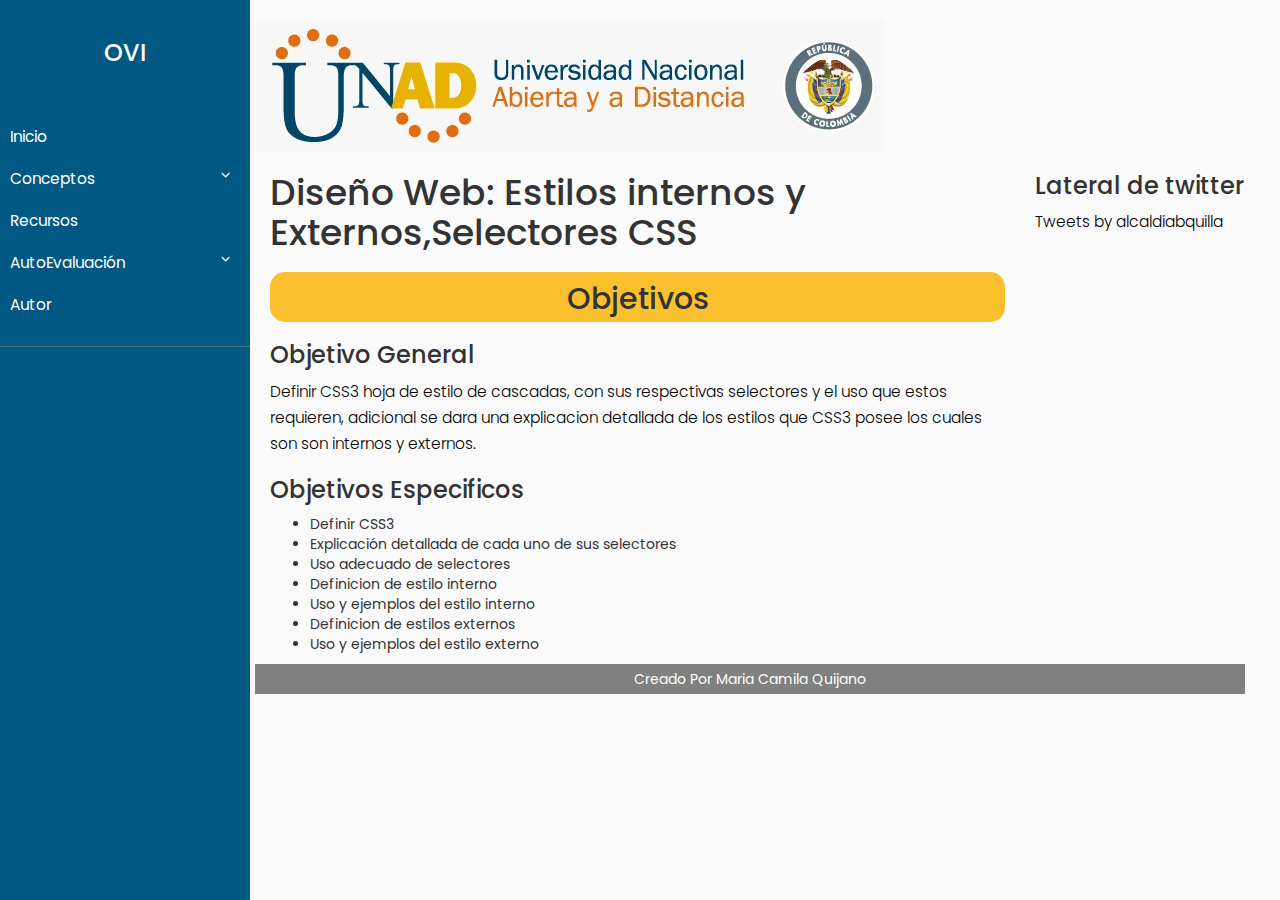
<file: Index.html>
<html>
    <head>
        <title>Index</title>
        <meta charset="UTF-8">
        <link rel="stylesheet" href="https://maxcdn.bootstrapcdn.com/bootstrap/3.3.7/css/bootstrap.min.css">
        <!-- Our Custom CSS -->
        <link rel="stylesheet" href="./css/sidebarStyle.css">
       <link rel="stylesheet" type="text/css" href="./css/style.css">       
    </head>
    <body>
        <div class="wrapper">
            <!-- Sidebar Holder -->
            <nav id="sidebar">
                <div class="sidebar-header" style="text-align: center;">
                    <h3>OVI</h3>
                </div>
                <ul class="list-unstyled components">
                    <li>
                        <a class="active" href="Index.html">Inicio</a>
                    </li>
                    <li>
                        <a href="#conceptosSubmenu" data-toggle="collapse" aria-expanded="false">Conceptos</a>
                        <ul class="collapse list-unstyled" id="conceptosSubmenu">
                            <li><a href="Conceptos1.html">CSS</a></li>
                            
                        </ul>
                    </li>
                    <li>
                        <li>
                            <a href="Recursos.html">Recursos</a>
                        </li>
                    </li>
                    <li>
                        <a href="#autoevalSubmenu" data-toggle="collapse" aria-expanded="false">AutoEvaluación</a>
                        <ul class="collapse list-unstyled" id="autoevalSubmenu">
                            <li><a href="./Autoevaluacion1.html">Auto Evaluación 1</a></li>
                            <li><a href="./Autoevaluacion2.html">Auto Evaluación 2</a></li>
                            <li><a href="./Autoevaluacion3.html">Evaluación sitio</a></li>
                        </ul>
                    </li>
                    <li>
                        <a href="Autor.html">Autor</a>
                    </li>
                   
                </ul>
            </nav>
            <div id="content">
                    <div class="row" >
                        <div class="col-12">
                            <img src="./Images/CssImages/Unad.png">
                        </div>                        
                    </div>
                    <div class="row">
                        <div class="col-lg-9">
                            <!-- begin content -->
                           <div id="Cabecera">
                            <h1 class="titulo">
                                Diseño Web: Estilos internos y Externos,Selectores CSS            
                            </h1>
                        </div>
                        <div>                    
                            <h2 class ="subtitle">Objetivos </h2>
                            <h3>Objetivo General</h3>
                            <p> Definir CSS3 hoja de estilo de cascadas, con sus respectivas selectores y el uso que estos requieren,
                                adicional se dara una explicacion detallada de  los estilos que CSS3 posee los cuales son 
                                son internos y externos.  
                            </p>
                            <h3> Objetivos Especificos</h3>
                            <ul>
                                <li>Definir CSS3 </li>
                                <li>Explicación detallada de cada uno de sus selectores </li>
                                <li>Uso adecuado de selectores</li>
                                <li>Definicion de estilo interno </li>
                                <li>Uso y ejemplos del estilo interno</li>
                                <li>Definicion de estilos externos</li>
                                <li>Uso y ejemplos del estilo externo</li>
                            </ul>
                        </div>
                        <!-- content end --> 
                        </div>
                        <div class="col-lg-3">
                            <h3>Lateral de twitter</h3>
                            <p>
                                <a class="twitter-timeline" data-height="430" href="https://twitter.com/UniversidadUNAD">Tweets by alcaldiabquilla </a> <script async src="https://platform.twitter.com/widgets.js" charset="utf-8"></script> 
                            </p>
                        </div>
                    </div>
                    <div id="footer" class="row">
                        Creado Por Maria Camila Quijano
                    </div>   
            </div>            
        </div>
    </body>
    <!-- jQuery CDN -->
    <script src="https://code.jquery.com/jquery-1.12.0.min.js"></script>
    <!-- Bootstrap Js CDN -->
    <script src="https://maxcdn.bootstrapcdn.com/bootstrap/3.3.7/js/bootstrap.min.js"></script>

</html>
</file>
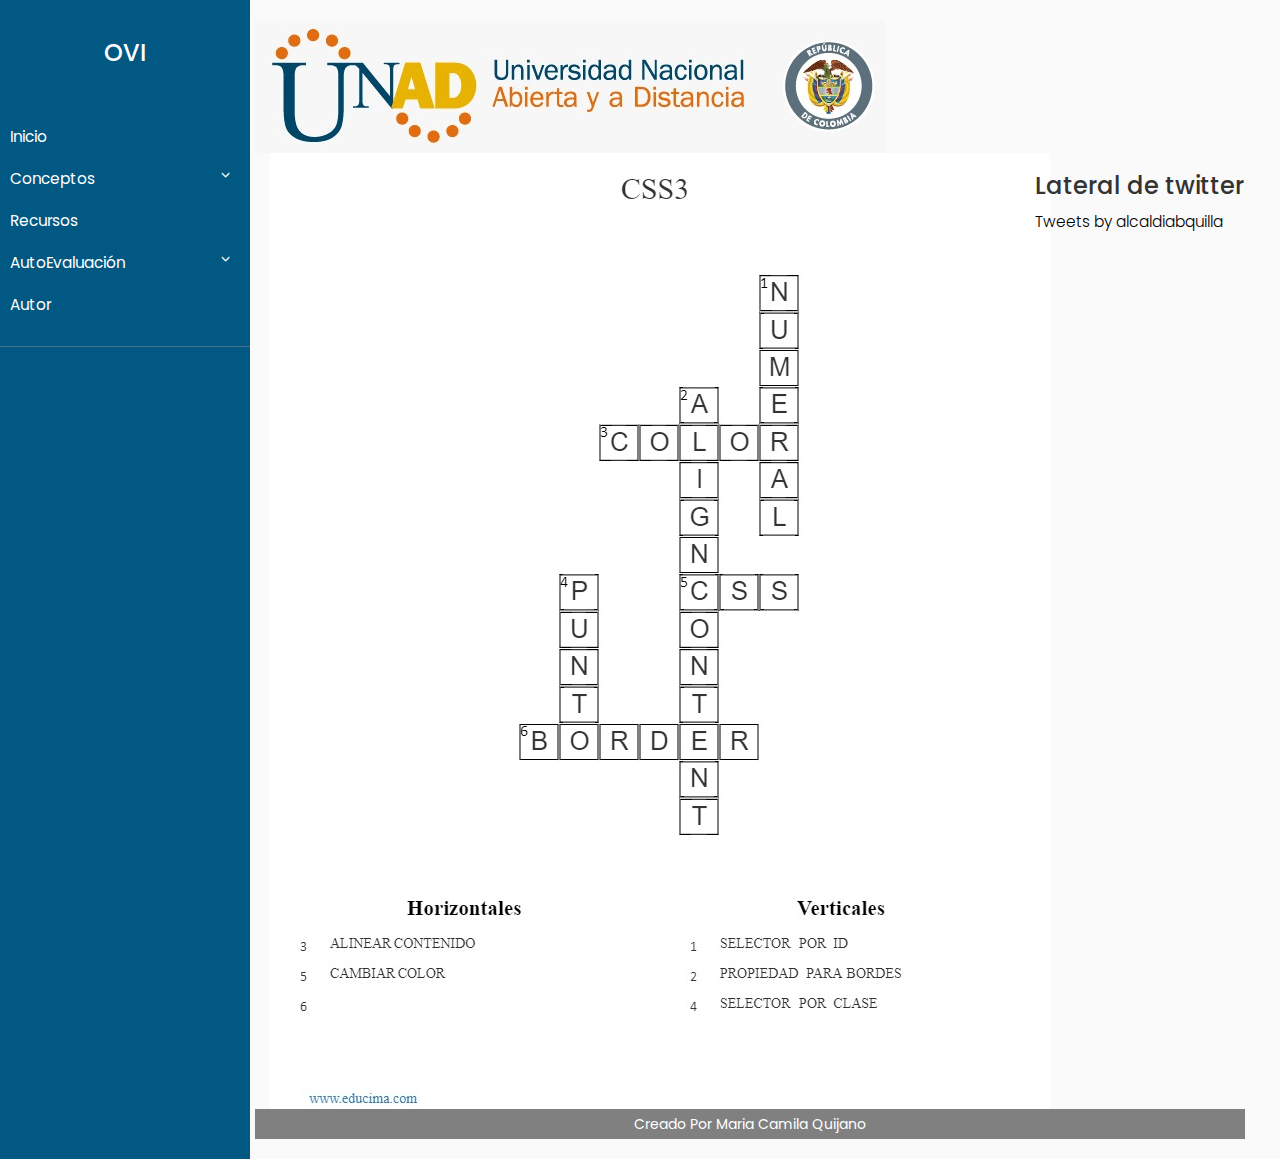
<file: Autoevaluacion1.html>
<html>
    <head>
        <title>Autoevalución 1</title>
        <meta charset="UTF-8">
        <link rel="stylesheet" href="https://maxcdn.bootstrapcdn.com/bootstrap/3.3.7/css/bootstrap.min.css">
        <!-- Our Custom CSS -->
        <link rel="stylesheet" href="./css/sidebarStyle.css">
       <link rel="stylesheet" type="text/css" href="./css/style.css">       
    </head>
    <body>
        <div class="wrapper">
            <!-- Sidebar Holder -->
            <nav id="sidebar">
                <div class="sidebar-header" style="text-align: center;">
                    <h3>OVI</h3>
                </div>
                <ul class="list-unstyled components">
                    <li>
                        <a class="active" href="Index.html">Inicio</a>
                    </li>
                    <li>
                        <a href="#conceptosSubmenu" data-toggle="collapse" aria-expanded="false">Conceptos</a>
                        <ul class="collapse list-unstyled" id="conceptosSubmenu">
                            <li><a href="Conceptos1.html">CSS</a></li>
                            
                        </ul>
                    </li>
                    <li>
                        <li>
                            <a href="Recursos.html">Recursos</a>
                        </li>
                    </li>
                    <li>
                        <a href="#autoevalSubmenu" data-toggle="collapse" aria-expanded="false">AutoEvaluación</a>
                        <ul class="collapse list-unstyled" id="autoevalSubmenu">
                            <li><a href="./Autoevaluacion1.html">Auto Evaluación 1</a></li>
                            <li><a href="./Autoevaluacion2.html">Auto Evaluación 2</a></li>
                            <li><a href="./Autoevaluacion3.html">Evaluación sitio</a></li>
                        </ul>
                    </li>
                    <li>
                        <a href="Autor.html">Autor</a>
                    </li>
                   
                </ul>
            </nav>
            <div id="content">
                    <div class="row" >
                        <div class="col-12">
                            <img src="./Images/CssImages/Unad.png">
                        </div>                        
                    </div>
                    <div class="row">
                        
                        <div class="col-lg-9">
                            <img src="./Images/CssImages/crucigrama.jpeg">
                            
                        </div>
                        <div class="col-lg-3">
                            <h3>Lateral de twitter</h3>
                            <p>
                                <a class="twitter-timeline" data-height="430" href="https://twitter.com/UniversidadUNAD">Tweets by alcaldiabquilla </a> <script async src="https://platform.twitter.com/widgets.js" charset="utf-8"></script> 
                            </p>
                        </div>
                    </div>
                    <div id="footer" class="row">
                        Creado Por Maria Camila Quijano
                    </div>   
            </div>            
        </div>
    </body>
    <!-- jQuery CDN -->
    <script src="https://code.jquery.com/jquery-1.12.0.min.js"></script>
    <!-- Bootstrap Js CDN -->
    <script src="https://maxcdn.bootstrapcdn.com/bootstrap/3.3.7/js/bootstrap.min.js"></script>

</html>
</file>
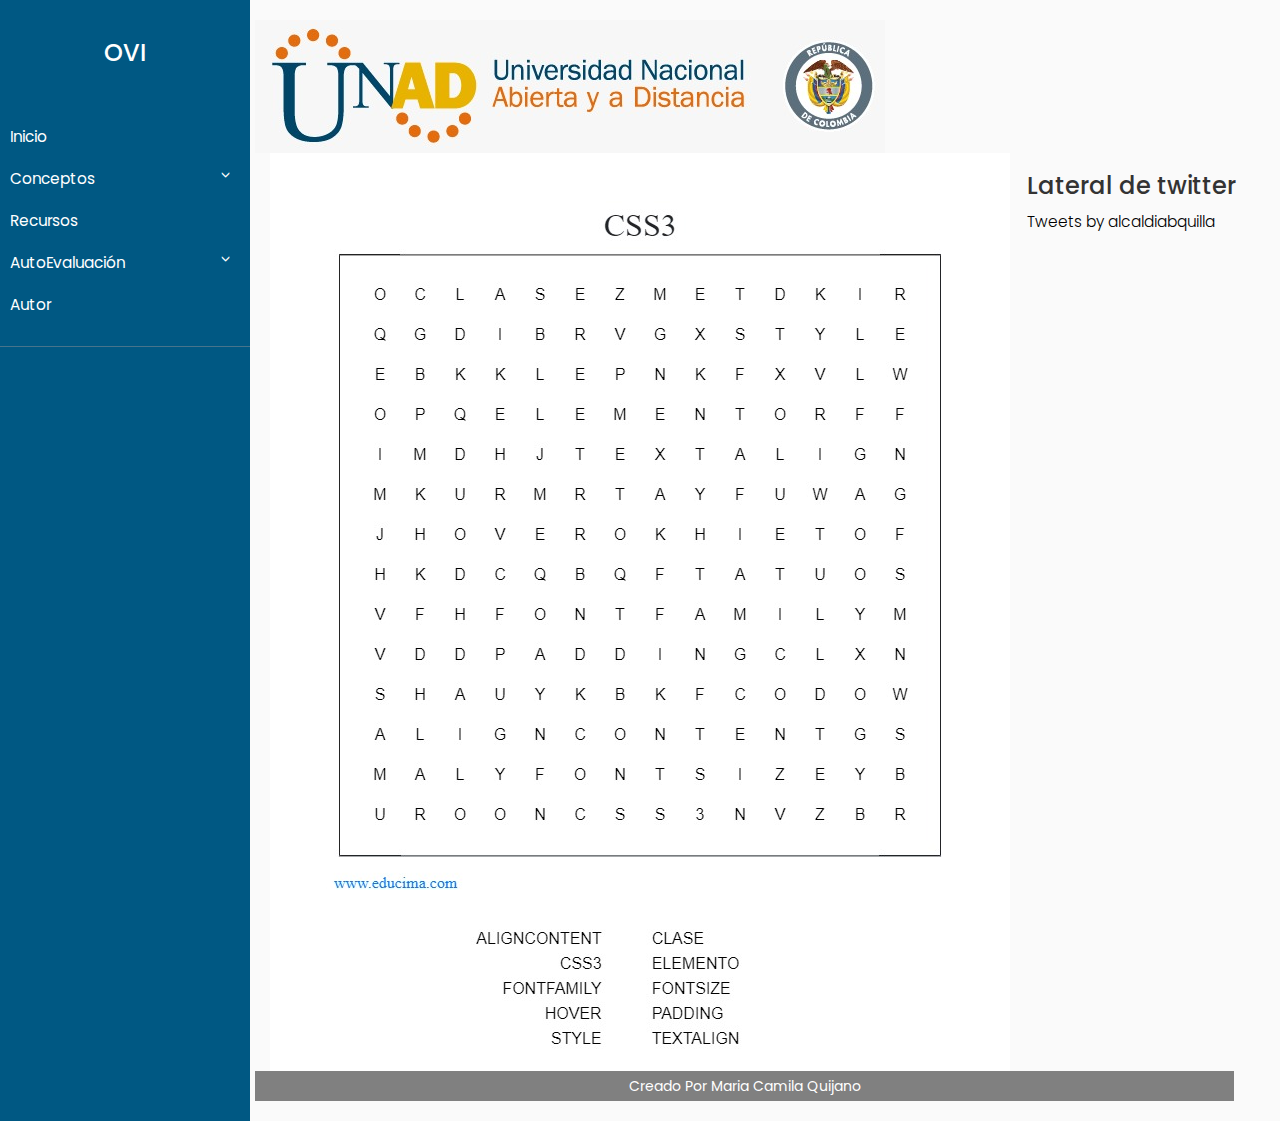
<file: Autoevaluacion2.html>
<html>
    <head>
        <title>Autoevaluación 2</title>
        <meta charset="UTF-8">
        <link rel="stylesheet" href="https://maxcdn.bootstrapcdn.com/bootstrap/3.3.7/css/bootstrap.min.css">
        <!-- Our Custom CSS -->
        <link rel="stylesheet" href="./css/sidebarStyle.css">
       <link rel="stylesheet" type="text/css" href="./css/style.css">       
    </head>
    <body>
        <div class="wrapper">
            <!-- Sidebar Holder -->
            <nav id="sidebar">
                <div class="sidebar-header" style="text-align: center;">
                    <h3>OVI</h3>
                </div>
                <ul class="list-unstyled components">
                    <li>
                        <a class="active" href="Index.html">Inicio</a>
                    </li>
                    <li>
                        <a href="#conceptosSubmenu" data-toggle="collapse" aria-expanded="false">Conceptos</a>
                        <ul class="collapse list-unstyled" id="conceptosSubmenu">
                            <li><a href="Conceptos1.html">CSS</a></li>
                            
                        </ul>
                    </li>
                    <li>
                        <li>
                            <a href="Recursos.html">Recursos</a>
                        </li>
                    </li>
                    <li>
                        <a href="#autoevalSubmenu" data-toggle="collapse" aria-expanded="false">AutoEvaluación</a>
                        <ul class="collapse list-unstyled" id="autoevalSubmenu">
                            <li><a href="./Autoevaluacion1.html">Auto Evaluación 1</a></li>
                            <li><a href="./Autoevaluacion2.html">Auto Evaluación 2</a></li>
                            <li><a href="./Autoevaluacion3.html">Evaluación sitio</a></li>
                        </ul>
                    </li>
                    <li>
                        <a href="Autor.html">Autor</a>
                    </li>
                   
                </ul>
            </nav>
            <div id="content">
                    <div class="row" >
                        <div class="col-12">
                            <img src="./Images/CssImages/Unad.png">
                        </div>                        
                    </div>
                    <div class="row">
                        <div class="col-lg-9">
                            <img src="./Images/CssImages/sopadeletras.jpeg"> 
                        </div>
                        <div class="col-lg-3">
                            <h3>Lateral de twitter</h3>
                            <p>
                                <a class="twitter-timeline" data-height="430" href="https://twitter.com/UniversidadUNAD">Tweets by alcaldiabquilla </a> <script async src="https://platform.twitter.com/widgets.js" charset="utf-8"></script> 
                            </p>
                        </div>
                    </div>
                    <div id="footer" class="row">
                        Creado Por Maria Camila Quijano
                    </div>   
            </div>            
        </div>
    </body>
    <!-- jQuery CDN -->
    <script src="https://code.jquery.com/jquery-1.12.0.min.js"></script>
    <!-- Bootstrap Js CDN -->
    <script src="https://maxcdn.bootstrapcdn.com/bootstrap/3.3.7/js/bootstrap.min.js"></script>

</html>
</file>
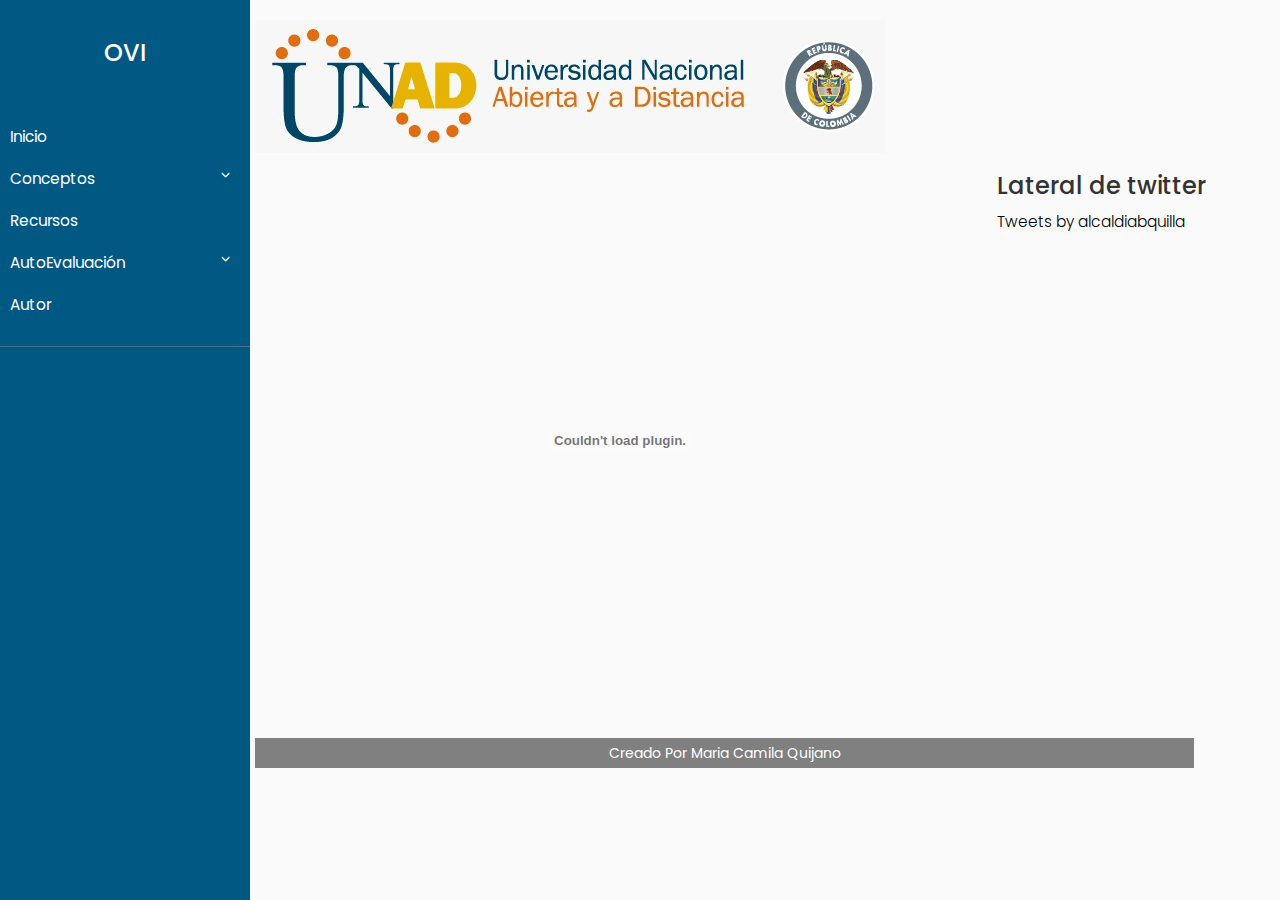
<file: Autoevaluacion3.html>
<html>
    <head>
        <title>Evaluación Sitio</title>
        <meta charset="UTF-8">
        <link rel="stylesheet" href="https://maxcdn.bootstrapcdn.com/bootstrap/3.3.7/css/bootstrap.min.css">
        <!-- Our Custom CSS -->
        <link rel="stylesheet" href="./css/sidebarStyle.css">
       <link rel="stylesheet" type="text/css" href="./css/style.css">       
    </head>
    <body>

        
        <div class="wrapper">
            <!-- Sidebar Holder -->
            <nav id="sidebar">
                <div class="sidebar-header" style="text-align: center;">
                    <h3>OVI</h3>
                </div>
                <ul class="list-unstyled components">
                    <li>
                        <a class="active" href="Index.html">Inicio</a>
                    </li>
                    <li>
                        <a href="#conceptosSubmenu" data-toggle="collapse" aria-expanded="false">Conceptos</a>
                        <ul class="collapse list-unstyled" id="conceptosSubmenu">
                            <li><a href="Conceptos1.html">CSS</a></li>
                            
                        </ul>
                    </li>
                    <li>
                        <li>
                            <a href="Recursos.html">Recursos</a>
                        </li>
                    </li>
                    <li>
                        <a href="#autoevalSubmenu" data-toggle="collapse" aria-expanded="false">AutoEvaluación</a>
                        <ul class="collapse list-unstyled" id="autoevalSubmenu">
                            <li><a href="./Autoevaluacion1.html">Auto Evaluación 1</a></li>
                            <li><a href="./Autoevaluacion2.html">Auto Evaluación 2</a></li>
                            <li><a href="./Autoevaluacion3.html">Evaluación sitio</a></li>
                        </ul>
                    </li>
                    <li>
                        <a href="Autor.html">Autor</a>
                    </li>
                   
                </ul>
            </nav>
            <div id="content">
                    <div class="row" >
                        <div class="col-12">
                            <img src="./Images/CssImages/Unad.png">
                        </div>                        
                    </div>
                    <div class="row">
                        <div class="col-lg-9">
                            <p>
                                <embed src= "./docs/Matriz-EvalSiteCami.pdf" width= "700px" height= "575">
                            </p>
                        </div>
                        <div class="col-lg-3">
                            <h3>Lateral de twitter</h3>
                            <p>
                                <a class="twitter-timeline" data-height="430" href="https://twitter.com/UniversidadUNAD">Tweets by alcaldiabquilla </a> <script async src="https://platform.twitter.com/widgets.js" charset="utf-8"></script> 
                            </p>
                        </div>
                    </div>
                    <div id="footer" class="row">
                        Creado Por Maria Camila Quijano
                    </div>   
            </div>            
        </div>
    </body>
    <!-- jQuery CDN -->
    <script src="https://code.jquery.com/jquery-1.12.0.min.js"></script>
    <!-- Bootstrap Js CDN -->
    <script src="https://maxcdn.bootstrapcdn.com/bootstrap/3.3.7/js/bootstrap.min.js"></script>

</html>
</file>
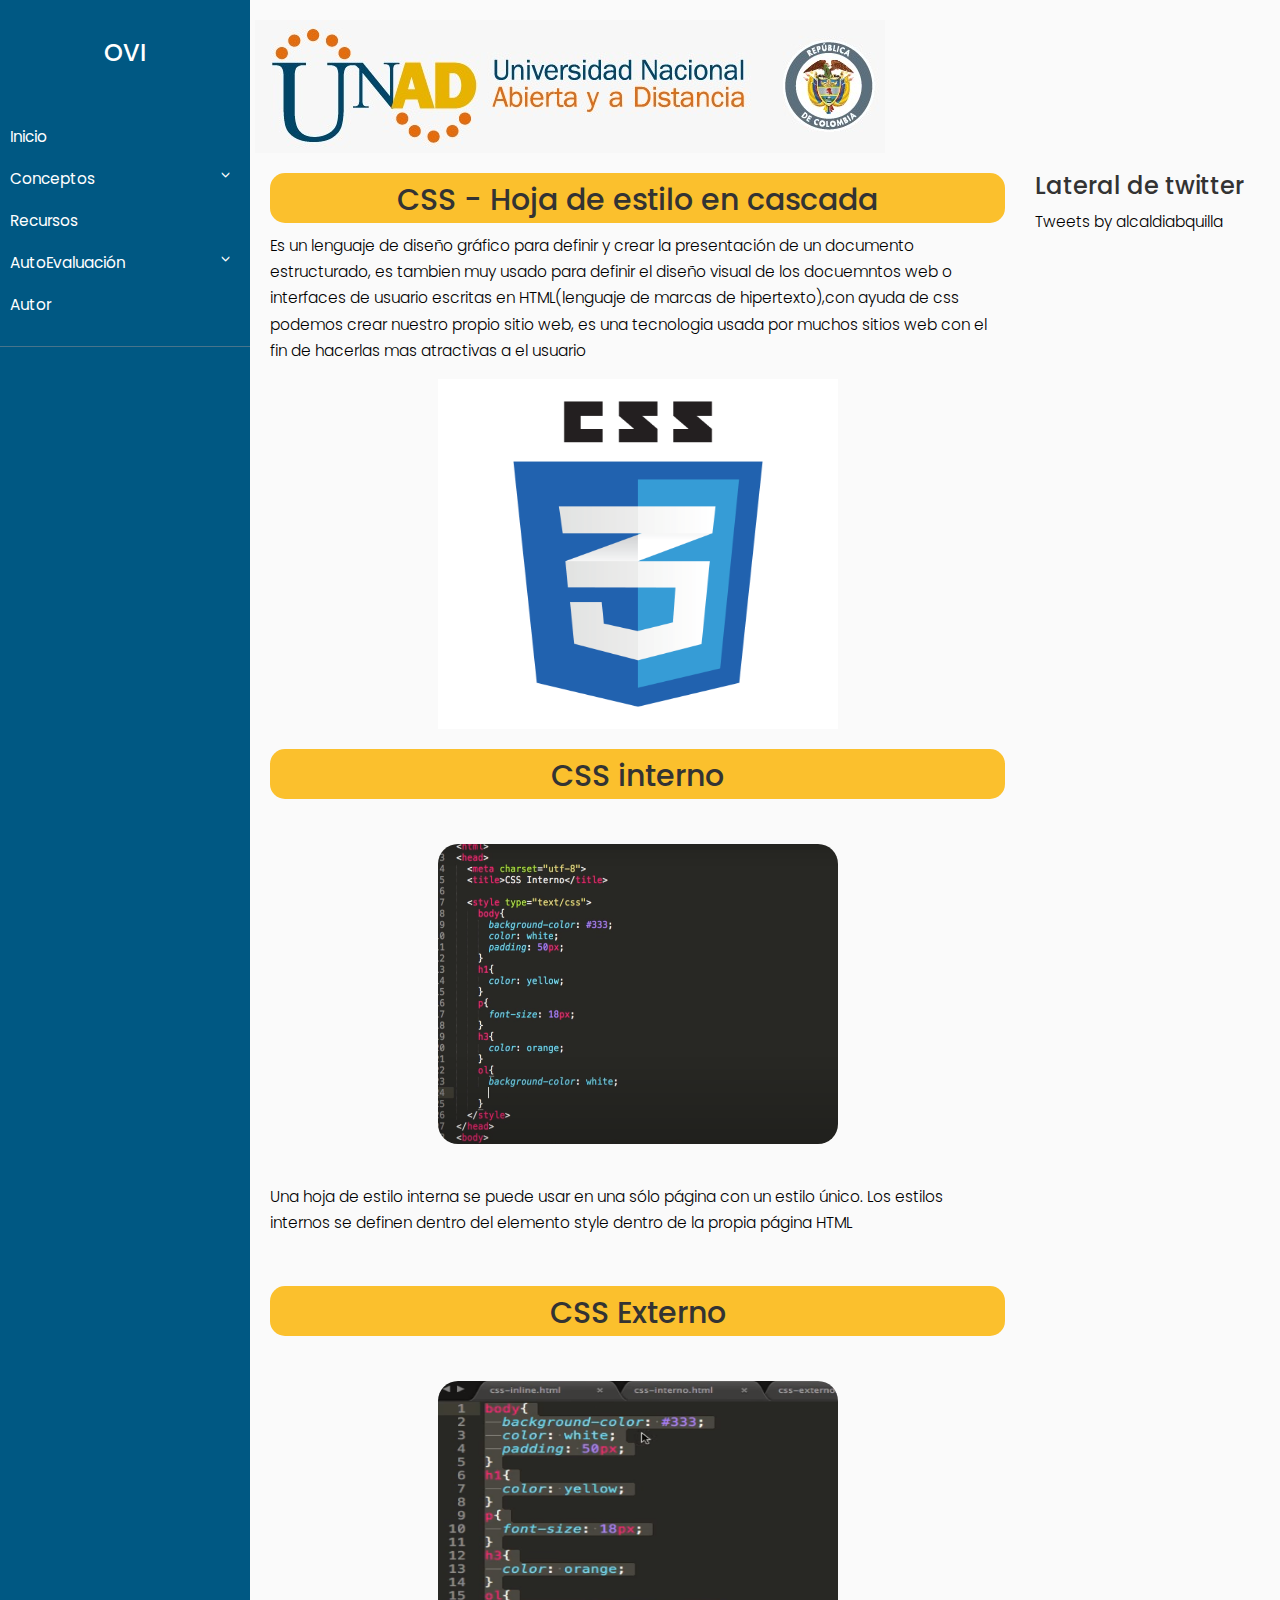
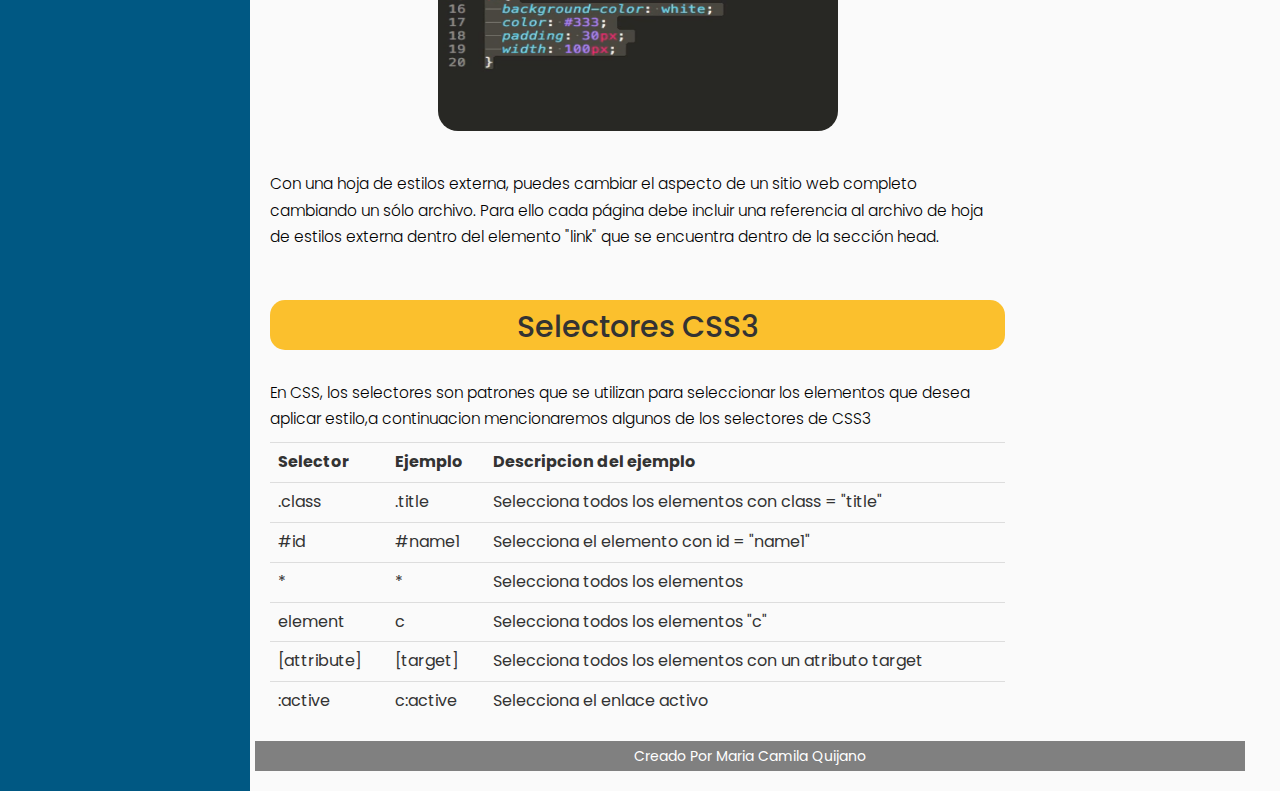
<file: Conceptos1.html>
<html>
    <head>
        <title>Concepto 1</title>
        <meta charset="UTF-8">
        <link rel="stylesheet" href="https://maxcdn.bootstrapcdn.com/bootstrap/3.3.7/css/bootstrap.min.css">
        <!-- Our Custom CSS -->
        <link rel="stylesheet" href="./css/sidebarStyle.css">
       <link rel="stylesheet" type="text/css" href="./css/style.css">       
    </head>
    <body>
        <div class="wrapper">
            <!-- Sidebar Holder -->
            <nav id="sidebar">
                <div class="sidebar-header" style="text-align: center;">
                    <h3>OVI</h3>
                </div>
                <ul class="list-unstyled components">
                    <li>
                        <a class="active" href="Index.html">Inicio</a>
                    </li>
                    <li>
                        <a href="#conceptosSubmenu" data-toggle="collapse" aria-expanded="false">Conceptos</a>
                        <ul class="collapse list-unstyled" id="conceptosSubmenu">
                            <li><a href="Conceptos1.html">CSS</a></li>
                            
                        </ul>
                    </li>
                    <li>
                        <li>
                            <a href="Recursos.html">Recursos</a>
                        </li>
                    </li>
                    <li>
                        <a href="#autoevalSubmenu" data-toggle="collapse" aria-expanded="false">AutoEvaluación</a>
                        <ul class="collapse list-unstyled" id="autoevalSubmenu">
                            <li><a href="./Autoevaluacion1.html">Auto Evaluación 1</a></li>
                            <li><a href="./Autoevaluacion2.html">Auto Evaluación 2</a></li>
                            <li><a href="./Autoevaluacion3.html">Evaluación sitio</a></li>
                        </ul>
                    </li>
                    <li>
                        <a href="Autor.html">Autor</a>
                    </li>
                   
                </ul>
            </nav>
            <div id="content">
                    <div class="row" >
                        <div class="col-12">
                            <img src="./Images/CssImages/Unad.png">
                        </div>                        
                    </div>
                    <div class="row">
                        <div class="col-lg-9">
                            <!-- begin content -->

                            <h2 class ="subtitle">CSS - Hoja de estilo en cascada </h2>
                            <P>Es un lenguaje de diseño gráfico para definir y crear la presentación de un documento 
                            estructurado, es tambien muy usado para definir el diseño visual de los docuemntos web o interfaces de 
                            usuario escritas en HTML(lenguaje de marcas de hipertexto),con ayuda de css podemos crear nuestro propio 
                            sitio web, es una tecnologia usada por muchos sitios web con el fin de hacerlas mas atractivas a el usuario </P>
                            <div class="media">
                                <img src="Images/CssImages/css3.jpg" alt="Girl in a jacket" width="400" height="350" >
                            </div>
                            <h2 class ="subtitle" > CSS interno </h2>
                            <div>
                                   <br>
                                <div class="media">
                                    <img class="img" src="Images/CssImages/Interno.png" alt="Girl in a jacket" width="400" height="300" style="border-radius: 20px "  >
                                </div>
                                <br>
                                <br>                                  
                                <p>  Una hoja de estilo interna se puede usar en una sólo página con un estilo único.
                                    Los estilos internos se definen dentro del elemento style dentro de la propia
                                     página HTML </p>
                             </div>
                             <br>
                            
                             <h2 class ="subtitle"> CSS Externo </h2>
                
                             <div>
                                 <br>
                                <div class="media">
                                    <img src="Images/CssImages/Externo.png" alt="Girl in a jacket" width="400" height="350" style="border-radius: 20px "> 
                                </div>
                                
                               <br>
                               <br>   
                             <p > Con una hoja de estilos externa, puedes cambiar el aspecto de un sitio web completo cambiando 
                                 un sólo archivo.
                                Para ello cada página debe incluir una referencia al archivo de hoja de estilos externa dentro del elemento
                                 "link" que se encuentra dentro de la sección head. </p>
                
                             </div>
                             <br> 
                
                            <h2 class ="subtitle">Selectores CSS3 </h2>
                            <br>
                                                        <p>En CSS, los selectores son patrones que se utilizan para seleccionar los elementos que desea
                                 aplicar estilo,a continuacion mencionaremos algunos de los selectores de CSS3</p>
                                 <table class="table table-hover">
                                     <tr>
                                         <th>Selector</th>
                                         <th>Ejemplo</th>
                                         <th>Descripcion del ejemplo</th>
                                     </tr>
                                     <tr>
                                        <td>.class</td>
                                        <td>.title</td>
                                        <td>Selecciona todos los elementos con class = "title"</td>
                                     </tr>
                                     <tr>
                                        <td>#id</td>
                                        <td>#name1</td>
                                        <td>Selecciona el elemento con id = "name1"</td>
                                     </tr>
                                     <tr>
                                         <td>*</td>
                                         <td>*</td>
                                         <td>Selecciona todos los elementos</td>
                                     </tr>
                                     <tr>
                                         <td>element</td>
                                         <td>c</td>
                                         <td>Selecciona todos los elementos "c"</td>
                                     </tr>
                                     <tr>
                                         <td>[attribute]</td>
                                         <td>[target]</td>
                                         <td> Selecciona todos los elementos con un atributo target</td>
                                     </tr>
                                     <tr>
                                         <td>:active</td>
                                         <td>c:active</td>
                                         <td>Selecciona el enlace activo</td>
                                     </tr>
                                 </table>
                                 <!-- content end -->
                        </div>
                        <div class="col-lg-3">
                            <h3>Lateral de twitter</h3>
                            <p>
                                <a class="twitter-timeline" data-height="430" href="https://twitter.com/UniversidadUNAD">Tweets by alcaldiabquilla </a> <script async src="https://platform.twitter.com/widgets.js" charset="utf-8"></script> 
                            </p>
                        </div>
                    </div>
                    <div id="footer" class="row">
                        Creado Por Maria Camila Quijano
                    </div>   
            </div>            
        </div>
    </body>
    <!-- jQuery CDN -->
    <script src="https://code.jquery.com/jquery-1.12.0.min.js"></script>
    <!-- Bootstrap Js CDN -->
    <script src="https://maxcdn.bootstrapcdn.com/bootstrap/3.3.7/js/bootstrap.min.js"></script>

</html>
</file>
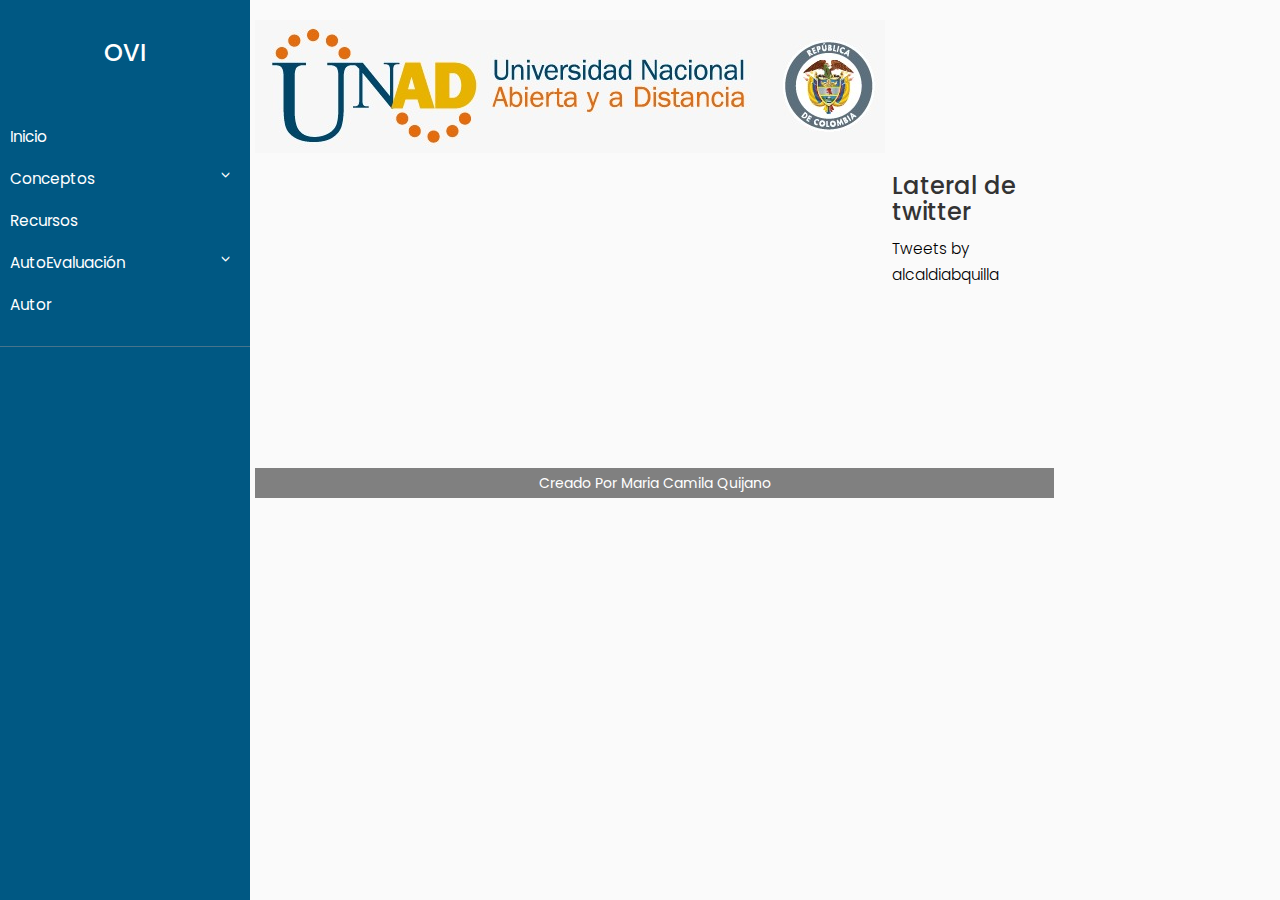
<file: Recursos.html>
<html>
    <head>
        <title>Recurso 1</title>
        <meta charset="UTF-8">
        <link rel="stylesheet" href="https://maxcdn.bootstrapcdn.com/bootstrap/3.3.7/css/bootstrap.min.css">
        <!-- Our Custom CSS -->
        <link rel="stylesheet" href="./css/sidebarStyle.css">
       <link rel="stylesheet" type="text/css" href="./css/style.css">       
    </head>
    <body>
        <div class="wrapper">
            <!-- Sidebar Holder -->
            <nav id="sidebar">
                <div class="sidebar-header" style="text-align: center;">
                    <h3>OVI</h3>
                </div>
                <ul class="list-unstyled components">
                    <li>
                        <a class="active" href="Index.html">Inicio</a>
                    </li>
                    <li>
                        <a href="#conceptosSubmenu" data-toggle="collapse" aria-expanded="false">Conceptos</a>
                        <ul class="collapse list-unstyled" id="conceptosSubmenu">
                            <li><a href="Conceptos1.html">CSS</a></li>
                            
                        </ul>
                    </li>
                    <li>
                        <li>
                            <a href="Recursos.html">Recursos</a>
                        </li>
                    </li>
                    <li>
                        <a href="#autoevalSubmenu" data-toggle="collapse" aria-expanded="false">AutoEvaluación</a>
                        <ul class="collapse list-unstyled" id="autoevalSubmenu">
                            <li><a href="./Autoevaluacion1.html">Auto Evaluación 1</a></li>
                            <li><a href="./Autoevaluacion2.html">Auto Evaluación 2</a></li>
                            <li><a href="./Autoevaluacion3.html">Evaluación sitio</a></li>
                        </ul>
                    </li>
                    <li>
                        <a href="Autor.html">Autor</a>
                    </li>
                   
                </ul>
            </nav>
            <div id="content">
                    <div class="row" >
                        <div class="col-12">
                            <img src="./Images/CssImages/Unad.png">
                        </div>                        
                    </div>
                    <div class="row">
                        <div class="col-lg-9">
                            <!-- begin content -->
                                <iframe width="560" height="315" src="https://www.youtube.com/embed/KTa5WUWU1lk" frameborder="0" allow="accelerometer; autoplay; clipboard-write; encrypted-media; gyroscope; picture-in-picture" allowfullscreen></iframe>
                            <!-- content end -->
                        </div>
                        <div class="col-lg-3">
                            <h3>Lateral de twitter</h3>
                            <p>
                                <a class="twitter-timeline" data-height="430" href="https://twitter.com/UniversidadUNAD">Tweets by alcaldiabquilla </a> <script async src="https://platform.twitter.com/widgets.js" charset="utf-8"></script> 
                            </p>
                        </div>
                    </div>
                    <div id="footer" class="row">
                        Creado Por Maria Camila Quijano
                    </div>   
            </div>            
        </div>
    </body>
    <!-- jQuery CDN -->
    <script src="https://code.jquery.com/jquery-1.12.0.min.js"></script>
    <!-- Bootstrap Js CDN -->
    <script src="https://maxcdn.bootstrapcdn.com/bootstrap/3.3.7/js/bootstrap.min.js"></script>

</html>
</file>
<file: css/sidebarStyle.css>
/*
    DEMO STYLE
*/
@import "https://fonts.googleapis.com/css?family=Poppins:300,400,500,600,700";


body {
    font-family: 'Poppins', sans-serif;
    background: #fafafa;
}

p {
    font-family: 'Poppins', sans-serif;
    font-size: 1.1em;
    font-weight: 300;
    line-height: 1.7em;
    color: black;
}

a, a:hover, a:focus {
    color: inherit;
    text-decoration: none;
    transition: all 0.3s;
}

.navbar {
    padding: 15px 10px;
    background: #fff;
    border: none;
    border-radius: 0;
    margin-bottom: 40px;
    box-shadow: 1px 1px 3px rgba(0, 0, 0, 0.1);
}

.navbar-btn {
    box-shadow: none;
    outline: none !important;
    border: none;
}

.line {
    width: 100%;
    height: 1px;
    border-bottom: 1px dashed #ddd;
    margin: 40px 0;
}

/* ---------------------------------------------------
    SIDEBAR STYLE
----------------------------------------------------- */
.wrapper {
    display: flex;
    align-items: stretch;
}

#sidebar {
    min-width: 250px;
    max-width: 250px;
    background:#005883;
    color: #fff;
    transition: all 0.3s;
    }

#sidebar.active {
    margin-left: -250px;
}

#sidebar .sidebar-header {
    padding: 20px;
    background: #005883;
}

#sidebar ul.components {
    padding: 20px 0;
    border-bottom: 1px solid #47748b;
}

#sidebar ul p {
    color: #fff;
    padding: 10px;
}

#sidebar ul li a {
    padding: 10px;
    font-size: 1.1em;
    display: block;
}
#sidebar ul li a:hover {
    color: #005883;
    background: #fff;
}

#sidebar ul li.active > a, a[aria-expanded="true"] {
    color: #fff;
    background: #005883;
}


a[data-toggle="collapse"] {
    position: relative;
}

a[aria-expanded="false"]::before, a[aria-expanded="true"]::before {
    content: '\e259';
    display: block;
    position: absolute;
    right: 20px;
    font-family: 'Glyphicons Halflings';
    font-size: 0.6em;
}
a[aria-expanded="true"]::before {
    content: '\e260';
}


ul ul a {
    font-size: 0.9em !important;
    padding-left: 30px !important;
    background: #005883;
}

ul.CTAs {
    padding: 20px;
}

ul.CTAs a {
    text-align: center;
    font-size: 0.9em !important;
    display: block;
    border-radius: 5px;
    margin-bottom: 5px;
}

a.download {
    background: #fff;
    color: #7386D5;
}

a.article, a.article:hover {
    background: #005883 !important;
    color: #fff !important;
}



/* ---------------------------------------------------
    CONTENT STYLE
----------------------------------------------------- */
#content {
    padding: 20px;
    min-height: 100vh;
    transition: all 0.3s;
}

/* ---------------------------------------------------
    MEDIAQUERIES
----------------------------------------------------- */
@media (max-width: 768px) {
    #sidebar {
        margin-left: -250px;
    }
    #sidebar.active {
        margin-left: 0;
    }
    #sidebarCollapse span {
        display: none;
    }
}
</file>
<file: css/style.css>
#footer{
    background-color: grey;
    color: white;
    width: 100%;
    text-align: center;
    height: 30px;
    padding-top: 5px;
}

h2{
    text-align: center;
    background-color: #fbc02d;
    height: 50px;
    padding-top: 10px;
    border-radius: 15px;
}
.media{
    text-align: center;
    justify-content: center;
}
</file>
